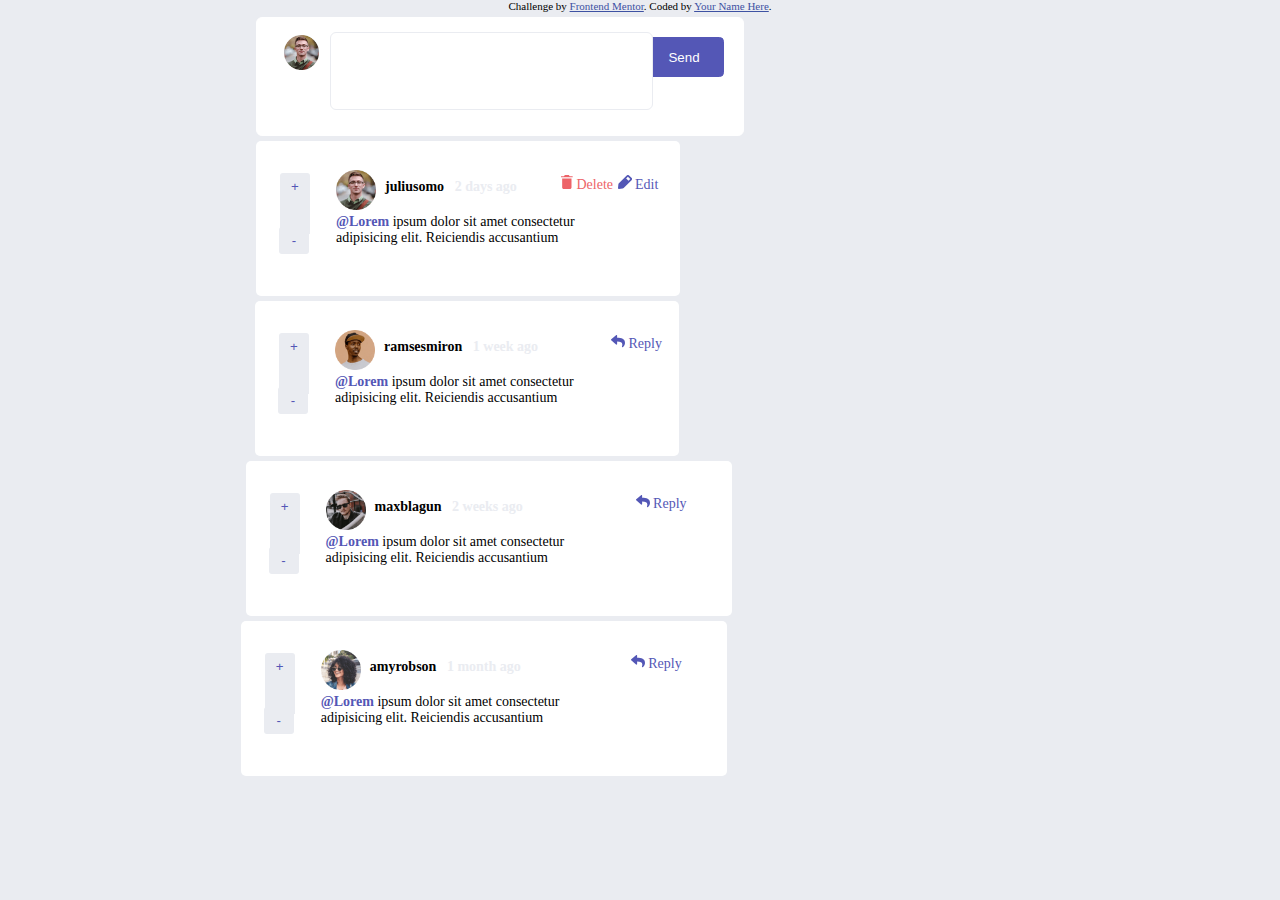
<file: interactive-comments-section-main/index.html>
<!DOCTYPE html>
<html lang="en">
<head>
  <meta charset="UTF-8">
  <meta name="viewport" content="width=device-width, initial-scale=1.0"> <!-- displays site properly based on user's device -->

  <link rel="icon" type="image/png" sizes="32x32" href="./images/favicon-32x32.png">
  <link rel="font" href="[Rubik](https://fonts.google.com/specimen/Rubik)">
  
  <title>Frontend Mentor | Interactive comments section</title>
  <link rel="stylesheet" href="style.css">
  <!-- Feel free to remove these styles or customise in your own stylesheet 👍 -->
  <style>
    .attribution { font-size: 11px; text-align: center; }
    .attribution a { color: hsl(228, 45%, 44%); }
  </style>
</head>
<body>

  <!-- Pull dynamic content from the data.json file -->
  
  <div class="attribution">
    Challenge by <a href="https://www.frontendmentor.io?ref=challenge" target="_blank">Frontend Mentor</a>. 
    Coded by <a href="#">Your Name Here</a>.
  </div>
  <section id="firstsection">
  <div class="container2">
    <img src="./images/avatars/image-juliusomo.png" alt="" id="profileS">
    <div class="comment">
      <!-- <input type="text" placeholder="Add a comment........" id="textspc"  vertical-align= "text-top"> -->
      <textarea name="commentbox" class ="textspc" cols="30" rows="10"></textarea>
      <button id="sendbtn" onclick="updateText()">Send</button>
    </div>
  </div>
</section>
  <div class="container">
    <div class="reply2">
      <button class="plusbtn">+</button>
      <input type="number" class="count" name="quantity" value="">
      <button class="minusbtn">-</button>
      <div class="replybox" id="editbox" >
        <img src="./images/avatars/image-juliusomo.png" alt="" id="profile">
        <p1 class="name"> <strong>juliusomo</strong>&nbsp;&nbsp;    <strong id="time">2 days ago</strong></p1>
      <p class="ptags"> <strong style="color: hsl(238, 40%, 52%);">@Lorem</strong> ipsum dolor sit amet consectetur 
        adipisicing elit. Reiciendis accusantium</p>
        <a href="#" id="delbtn" onclick="document.getElementById('id01').style.display = 'block'"><img src="./images/icon-delete.svg" alt="">&nbsp;Delete</a>
        <a href="#" id="editbtn" onclick="editfx(this)"><img src="./images/icon-edit.svg" alt="">&nbsp;Edit</a>
      </div>
    </div>
    <section id="secondsection">
    <div class="container">
      <div class="reply3">
        <button class="plusbtn">+</button>
        <input type="number" class="count" name="quantity" value="">
        <button class="minusbtn">-</button>
        <div class="replybox" >
          <img src="./images/avatars/image-ramsesmiron.png" alt="" id="profile">
          <p1 class="name"> <strong>ramsesmiron</strong>&nbsp;&nbsp;    <strong id="time">1 week ago</strong></p1>
        <p class="ptags"> <strong style="color: hsl(238, 40%, 52%);">@Lorem</strong> ipsum dolor sit amet consectetur 
          adipisicing elit. Reiciendis accusantium</p>
          <a href="#" id="replybtn2" onclick="replyfx()"><img src="./images/icon-reply.svg" alt="">&nbsp;Reply</a>
        </div>
      </div>
    </section>
      <div class="container2">
        <div class="reply4">
          <button class="plusbtn">+</button>
          <input type="number" class="count" name="quantity" value="">
          <button class="minusbtn">-</button>
          <div class="replybox" >
            <img src="./images/avatars/image-maxblagun.png" alt="" id="profile">
            <p1 class="name"> <strong>maxblagun</strong>&nbsp;&nbsp; <strong id="time">2 weeks ago</strong></p1>
          <p class="ptags"> <strong style="color: hsl(238, 40%, 52%);">@Lorem</strong> ipsum dolor sit amet consectetur 
            adipisicing elit. Reiciendis accusantium</p>
            <a href="#" id="replybtn" onclick="replyfx()"><img src="./images/icon-reply.svg" alt="">&nbsp;Reply</a>
          </div>
        </div>
  <div class="container2">
  <div class="reply">
    <button class="plusbtn">+</button>
    <input type="number" class="count" name="quantity" value="">
    <button class="minusbtn">-</button>
    <div class="replybox" >
      <img src="./images/avatars/image-amyrobson.png" alt="" id="profile">
      <p1 class="name"> <strong>amyrobson</strong>&nbsp;&nbsp; <strong id="time">1 month ago</strong></p1>
    <p class="ptags"> <strong style="color: hsl(238, 40%, 52%);">@Lorem</strong> ipsum dolor sit amet consectetur 
      adipisicing elit. Reiciendis accusantium</p>
      <a href="#" id="replybtn" onclick="replyfx()"><img src="./images/icon-reply.svg" alt="">&nbsp;Reply</a>
    </div>
  </div>
  </div>
  <div id="id01" class="modal">
    <!-- <span class="close" title="close">&times;</span> -->
    <form class="modal-content">
      <div class="containerm">
          <h1 class="txt1" id="h11">Delete comment</h1>
          <p class="txt1" id="p11">Are you sure you want to delete this comment? 
              This will remove the content and can't be undone</p>
              <div class="clearfix">
                  <button type="button" class="cancelbtn" onclick="document.getElementById('id01').style.display = 'none'">NO, CANCEL</button>
                  <button type="button" class="deletebtn" onclick="delfx()">YES, DELETE</button>
              </div>
      </div>
  </form>
  </div>
  <script src="comment.js"></script>
</body>
</html>
</file>
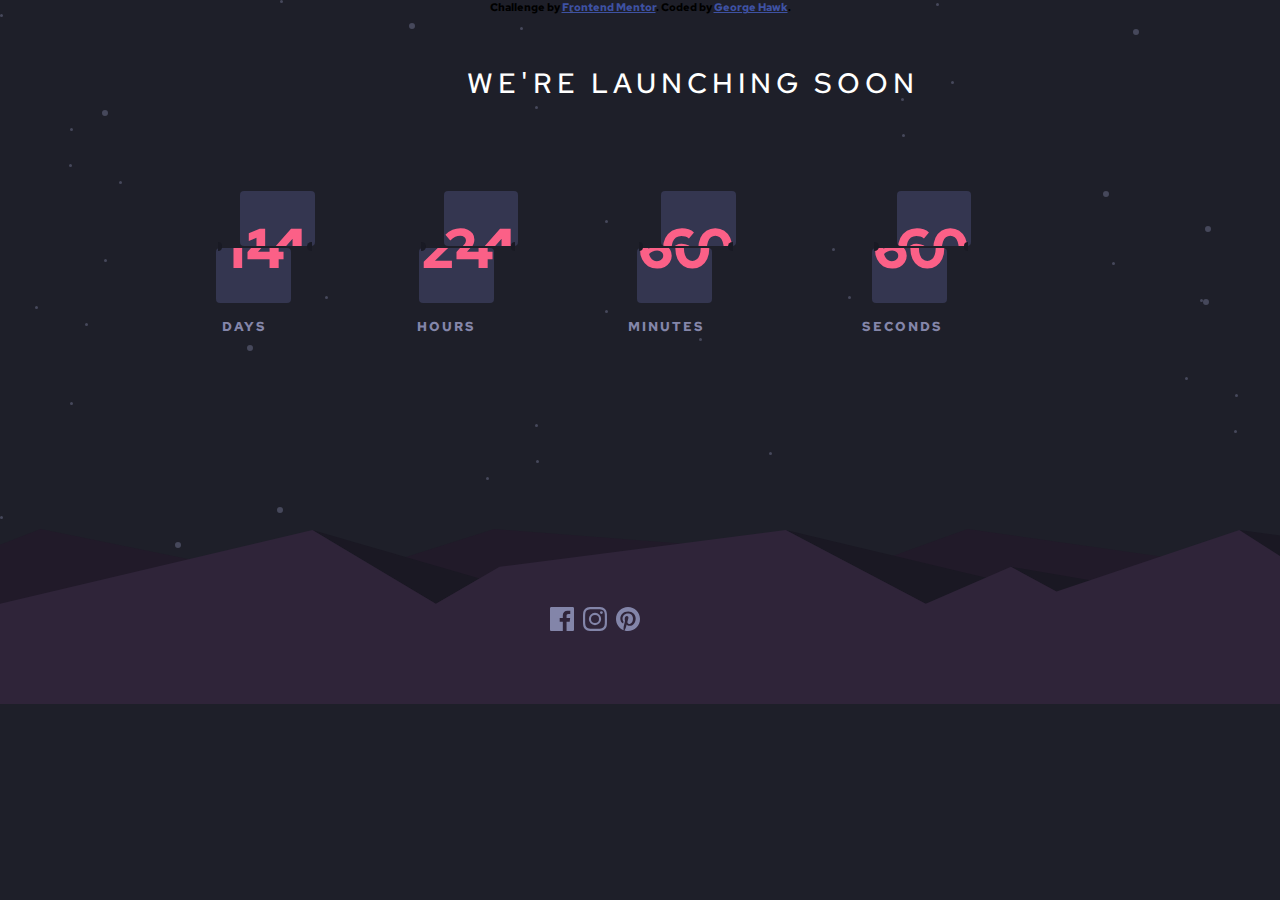
<file: launch-countdown-timer-main/index.html>
<!DOCTYPE html>
<html lang="en">
<head>
  <meta charset="UTF-8">
  <meta name="viewport" content="width=device-width, initial-scale=1.0"> <!-- displays site properly based on user's device -->

  <link rel="icon" type="image/png" sizes="32x32" href="./images/favicon-32x32.png">
  <link rel="stylesheet" href="./style.css">
  <link href="https://fonts.googleapis.com/css2?family=Red+Hat+Text:wght@400;500;700&display=swap" rel="stylesheet">
  <link rel="stylesheet" href="./Red_Hat_Text/static/RedHatText-Bold.ttf">
  <title>Frontend Mentor | Launch countdown timer</title>

  <!-- Feel free to remove these styles or customise in your own stylesheet 👍 -->
  <style>
    .attribution { font-size: 11px; text-align: center; }
    .attribution a { color: hsl(228, 45%, 44%); }
  </style>
</head>
<body onload="timer()" id="body">
  <!-- <iframe id="myFrame" src="../launch-countdown-timer-main/index.html"></iframe> -->
  <div class="attribution">
    Challenge by <a href="https://www.frontendmentor.io?ref=challenge" target="_blank">Frontend Mentor</a>. 
    Coded by <a href="#">George Hawk</a>.
  </div>
  <header> WE'RE LAUNCHING SOON </header>
   <div class="container">
     <div class="ctndwn" ><p class="top" id="daysqr">14</p></div>
     <div class="left_semicircle"></div>
     <div class="right_semicircle"></div>
     <div class="cctndwn" id="1daysqr">
       <p class="btm" id="bdaysqr" onchange="flip()">14</p>
     </div>
    <span id="dayys">DAYS</span> 
    <div class="ctndwn">
      <p class="top" id="hrsqr">24</p>
    </div>
    <div class="left_semicircle"></div>
     <div class="right_semicircle"></div>
    <div class="cctndwn" id="1hrsqr">
      <p class="btm" id="bhrsqr" onchange="flip()">24</p>
    </div>
    <span id="hrrs">HOURS</span>
    <div class="ctndwn" >
      <p class="top" id="minsqr">60</p>
    </div>
    <div class="left_semicircle"></div>
     <div class="right_semicircle"></div>
    <div class="cctndwn" id="1minsqr">
      <p class="btm" id="bminsqr" onchange="flip()">60</p>
    </div>
    <span id="minns">MINUTES</span>
    <div class="ctndwn">
      <p class="top" id="secsqr">60</p>
    </div>
    <div class="left_semicircle"></div>
     <div class="right_semicircle"></div>
    <div class="cctndwn" id="1secsqr">
      <p class="btm" id="bsecsqr" onchange="flip()">60</p>
    </div>
    <span id="seccs">SECONDS</span>
    
   </div>
  <div class="halfimg" >
    <img src="./images/pattern-hills.svg" alt="" id="bckgrnd">
    <div id="footer">
      <a href=""><img class="links" src="./images/icon-facebook.svg" alt=""></a>
      &nbsp; &nbsp;
    <a href=""><img class="links" src="./images/icon-instagram.svg" alt=""></a>
    &nbsp; &nbsp;
    <a href=""><img class="links" src="./images/icon-pinterest.svg" alt=""></a>
    </div>
  </div>
  <script>  
  // $(document).ready(function(){
  //       timer();
  // }); 
  document.getElementById("body").onload = function() {timer()};
  const byy = document.getElementById("body")
  const secs = document.querySelector("#secsqr")
  const bsecs = document.querySelector("#bsecsqr")
 
  const mins = document.querySelector("#minsqr")
  const bmins = document.querySelector("#bminsqr")
  
  const hrs = document.querySelector("#hrsqr")
  const bhrs = document.querySelector("#bhrsqr")
  
  const days = document.querySelector("#daysqr")
  const bdays = document.querySelector("#bdaysqr")
  // const top = document.querySelector("ctndwn")
  const btm = document.querySelector("cctndwn")
  
  byy.onload = setInterval(function timer(){
    // alert('ok');
  if(secs.innerHTML < 1 && bsecs.innerHTML < 1){
    secs.innerHTML = 59
    bsecs.innerHTML = 59
  }
  else{
    let x = secs.innerHTML, bx = bsecs.innerHTML
    secs.innerHTML = x - 01, bsecs.innerHTML = bx - 01
  }
  let x = secs.innerHTML
  let bx = bsecs.innerHTML
    if(x == 59 && bx == 59){
    let y = mins.innerHTML, by = bmins.innerHTML
    mins.innerHTML = y - 01, bmins.innerHTML = by - 01
  }else if(y < 1 && by < 1){
    mins.innerHTML = 59, bmins.innerHTML = 59
  }
  let y = mins.innerHTML
  let by = bmins.innerHTML
  if ( y == 59 && by == 59){
    let z = hrs.innerHTML, bz = bhrs.innerHTML
    hrs.innerHTML = z - 01, bhrs.innerHTML = bz - 01
  }
  let z = hrs.innerHTML
  let bz = bhrs.innerHTML
 if(z < 1 && bz < 1){
    hrs.innerHTML = 23, bhrs.innerHTML = 23
    let a = days.innerHTML, ba = bdays.innerHTML
    days.innerHTML = a - 1, bdays.innerHTML = ba - 1
  }
  // let x = secs.innerHTML
  // let bx = bsecs.innerHTML
  if(x < 10 || bx < 10 ){
    secs.innerHTML = "0" + x 
    bsecs.innerHTML = "0" + bx
  }
  // for(;y < 10; ){
  //   mins.innerHTML = "0" + y
  //   bmins.innerHTML = "0" + by
  // }
  // for(;x < 10; ){
  //   secs.innerHTML = "0" + x
  //   bsecs.innerHTML = "0" + bx
  // }
  }, 1000);
  

  btm.onchange =  function flip(){
    btm.style.transform = "rotateX(-150deg)"
    btm.style.transition = "transform 1s"
  }
  o
  // || y < 10 || by < 10 || z < 10 || bz < 10 || a < 10 || ba < 10
  // mins.innerHTML = "0" + y
  //   bmins.innerHTML = "0" + by
  // window.onload = timer;
  // flip.onchange = function hover(){
  //   let flip = document.querySelector("ctndwn")
  //   let flip ="rotateX(-150deg);"
  // }
  </script>
</body>
</html>
</file>
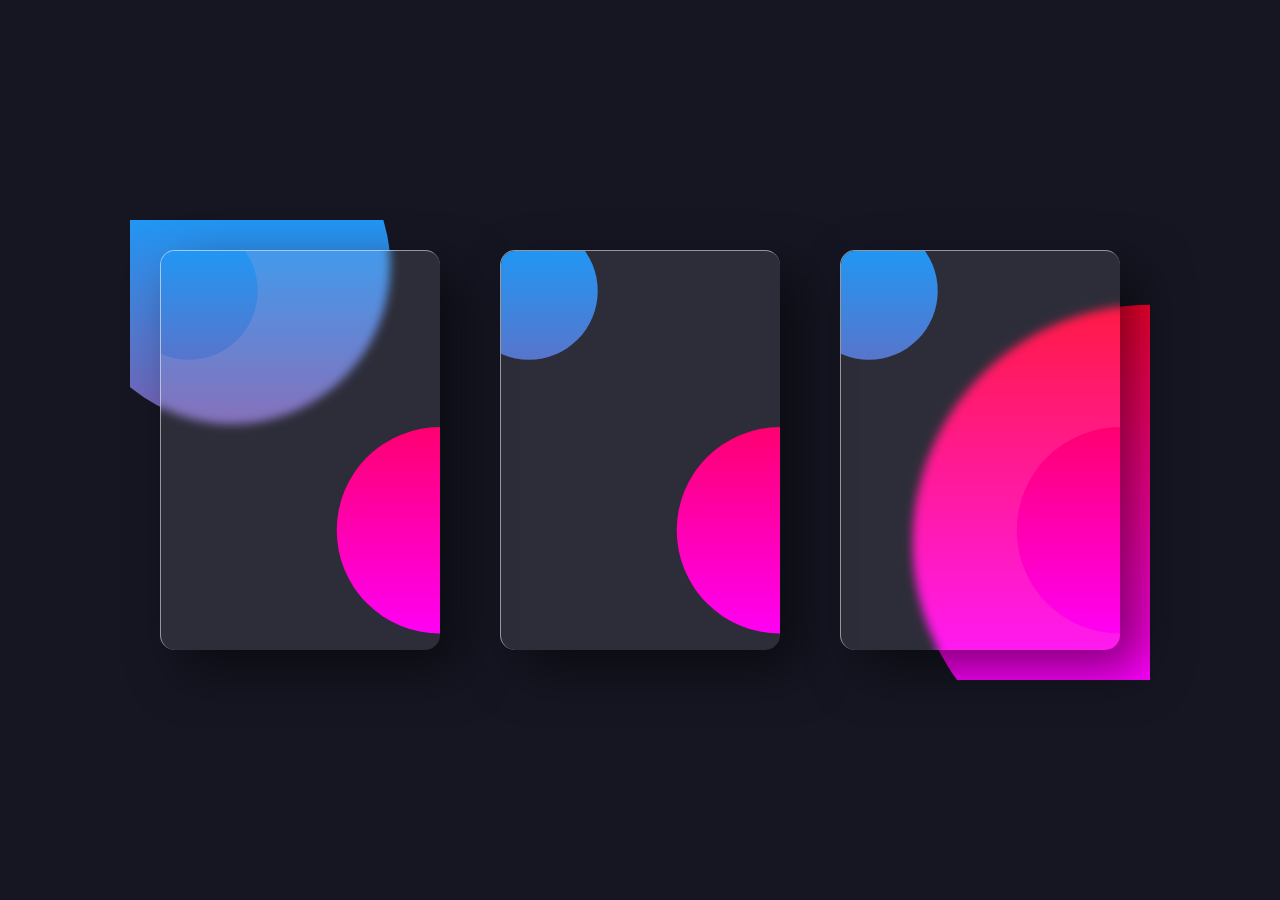
<file: glass design/glassmorphism.html>
<!DOCTYPE html>
<html lang="en">
<head>
    <meta charset="UTF-8">
    <meta name="viewport" content="width=device-width, initial-scale=1.0">
    <meta http-equiv="X-UA-Compatible" content="ie=edge">
    <title>Glass Design</title>
    <link rel="stylesheet" href="style.css">
</head>
<body>
    <div class="container" style="z-index: 1;">
        <div class="card">
            <div class="content">
                <h2>01</h2>
                <h3>Card One</h3>
                <p>Lorem ipsum dolor sit amet consectetur adipisicing elit. Minima pariatur non quae unde distinctio, quos commodi sapiente inventore suscipit laborum
                     ullam doloremque itaque, illo delectus fugit praesentium adipisci consequatur eos.</p>
                     <a href="#">Read More</a>
            </div>
        </div>
        <div class="card">
            <div class="content">
                <h2>02</h2>
                <h3>Card Two</h3>
                <p>Lorem ipsum dolor sit amet consectetur adipisicing elit. Minima pariatur non quae unde distinctio, quos commodi sapiente inventore suscipit laborum
                     ullam doloremque itaque, illo delectus fugit praesentium adipisci consequatur eos.</p>
                     <a href="#">Read More</a>
            </div>
        </div>
        <div class="card">
            <div class="content">
                <h2>03</h2>
                <h3>Card Three</h3>
                <p>Lorem ipsum dolor sit amet consectetur adipisicing elit. Minima pariatur non quae unde distinctio, quos commodi sapiente inventore suscipit laborum
                     ullam doloremque itaque, illo delectus fugit praesentium adipisci consequatur eos.</p>
                     <a href="#">Read More</a>
            </div>
        </div>

    </div>
    
</body>
</html>
</file>
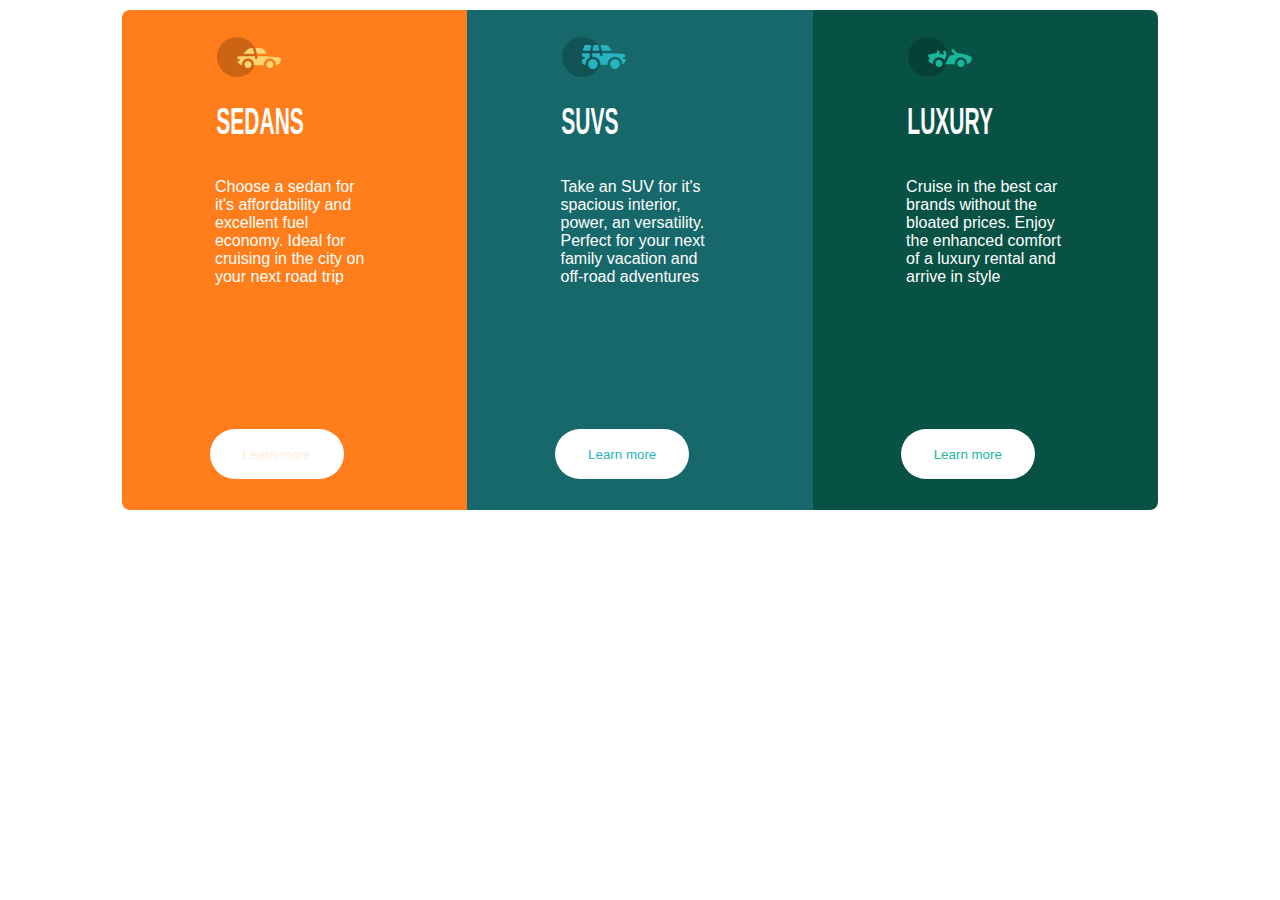
<file: Layout task/flex.html>
<!DOCTYPE html>
<html lang="en">
  <head>
    <meta charset="UTF-8" />
    <meta http-equiv="X-UA-Compatible" content="IE=edge" />
    <meta name="viewport" content="width=device-width, initial-scale=1.0" />
    <link rel="stylesheet" href="flex.css" />
    <link rel="stylesheet" href="./fonts/static/KumbhSans-Light.ttf">
    <title>Document</title>
  </head>
  <body>
    <main>
      <div class="sdn">
        <img src="./images/icon-sedans.svg" alt="" />
        <h2>SEDANS</h2>
        <p>
          Choose a sedan for it's affordability and excellent fuel economy.
          Ideal for cruising in the city on your next road trip
        </p>
        <button class="sdnb">Learn more</button>
      </div>
      <div class="sv">
        <img src="./images/icon-suvs.svg" alt="" />
        <h2>SUVS</h2>
        <p>
          Take an SUV for it's spacious interior, power, an versatility. 
          Perfect for your next family vacation and off-road adventures
        </p>
        <button class="svb">Learn more</button>
      </div>
      <div class="lux">
        <img src="./images/icon-luxury.svg" alt="" />
        <h2>LUXURY</h2>
        <p>
        Cruise in the best car brands without the bloated prices.
        Enjoy the enhanced comfort of a luxury rental and arrive in style
        </p>
        <button class="luxb">Learn more</button>
      </div>
    </main>
  </body>
</html>
</file>
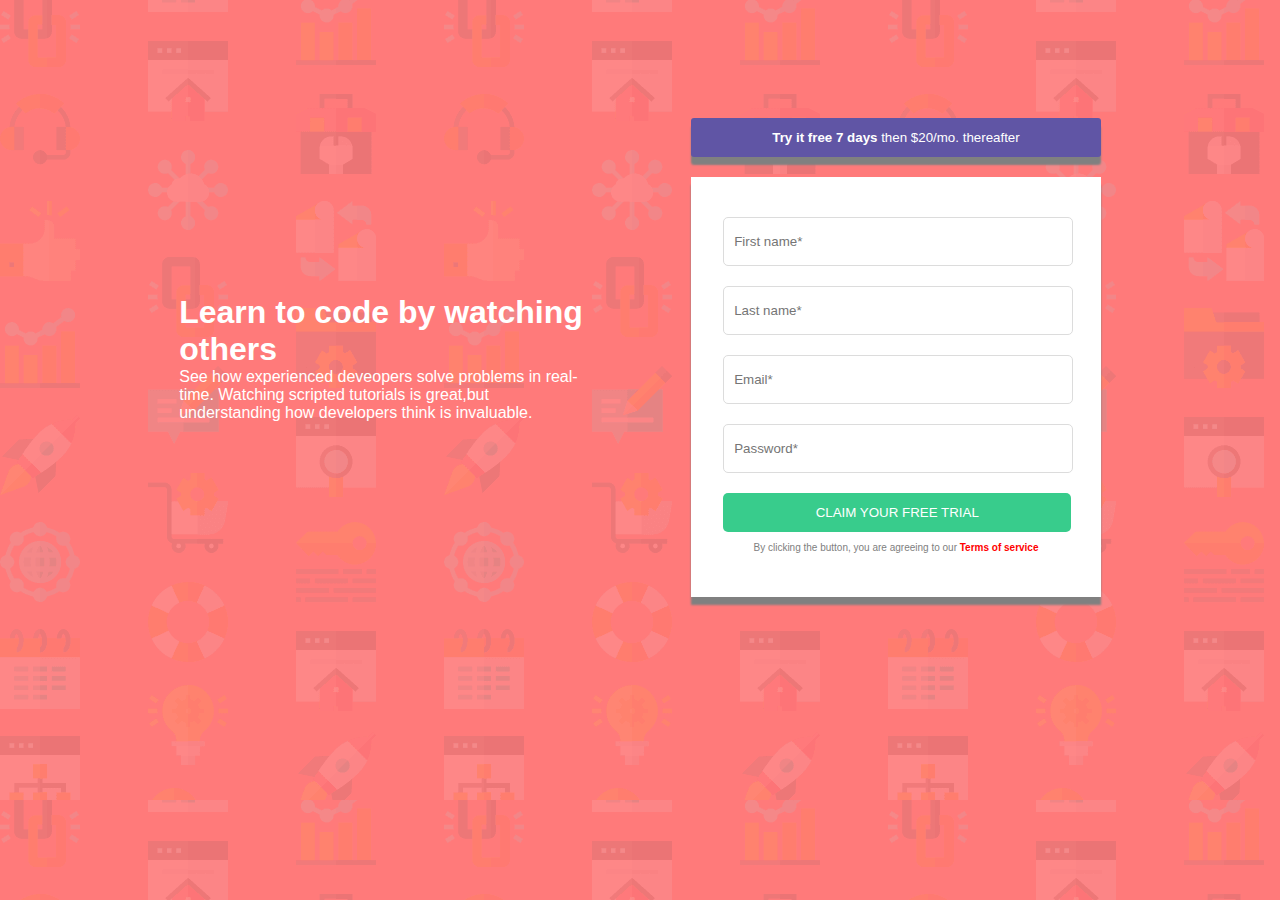
<file: Registration-form/reg.html>
<!DOCTYPE html>
<html lang="en">
<head>
    <meta charset="UTF-8">
    <meta http-equiv="X-UA-Compatible" content="IE=edge">
    <meta name="viewport" content="width=device-width, initial-scale=1.0">
    <link rel="stylesheet" href="reg.css">
    <link rel="stylesheet" href="./fonts/Poppins-Bold.ttf">
    <title>Document</title>
</head>
<body>
    <main>
        <div class="cont1">
            <h1>Learn to code by watching others</h1>
            <p class="p1">See how experienced deveopers solve problems in real-time.
                Watching scripted tutorials is great,but understanding 
                how developers think is invaluable.
            </p>
        </div>
        <div class="cont2">
           <button><strong>Try it free 7 days</strong> then $20/mo. thereafter</button>
           <form action="">
               <input type="text" name="First name" id="firstname" placeholder="First name*" required>
               <input type="text" name="Last name" id="lastname" placeholder="Last name*" required>
               <input type="email" name="First name" id="email" placeholder="Email*" required>
               <input type="password" name="psw" id="psw" placeholder="Password*" required>
               <input type="button" id="done" value="CLAIM YOUR FREE TRIAL">
               <p class="p2">By clicking the button, you are agreeing to our <strong style="color: red;">Terms of service</strong></p>
           </form>
           <!-- <p>By clicking the button, you are agreeing to our <strong>Terms of service</strong></p> -->
        </div>
    </main>
</body>
</html>
</file>
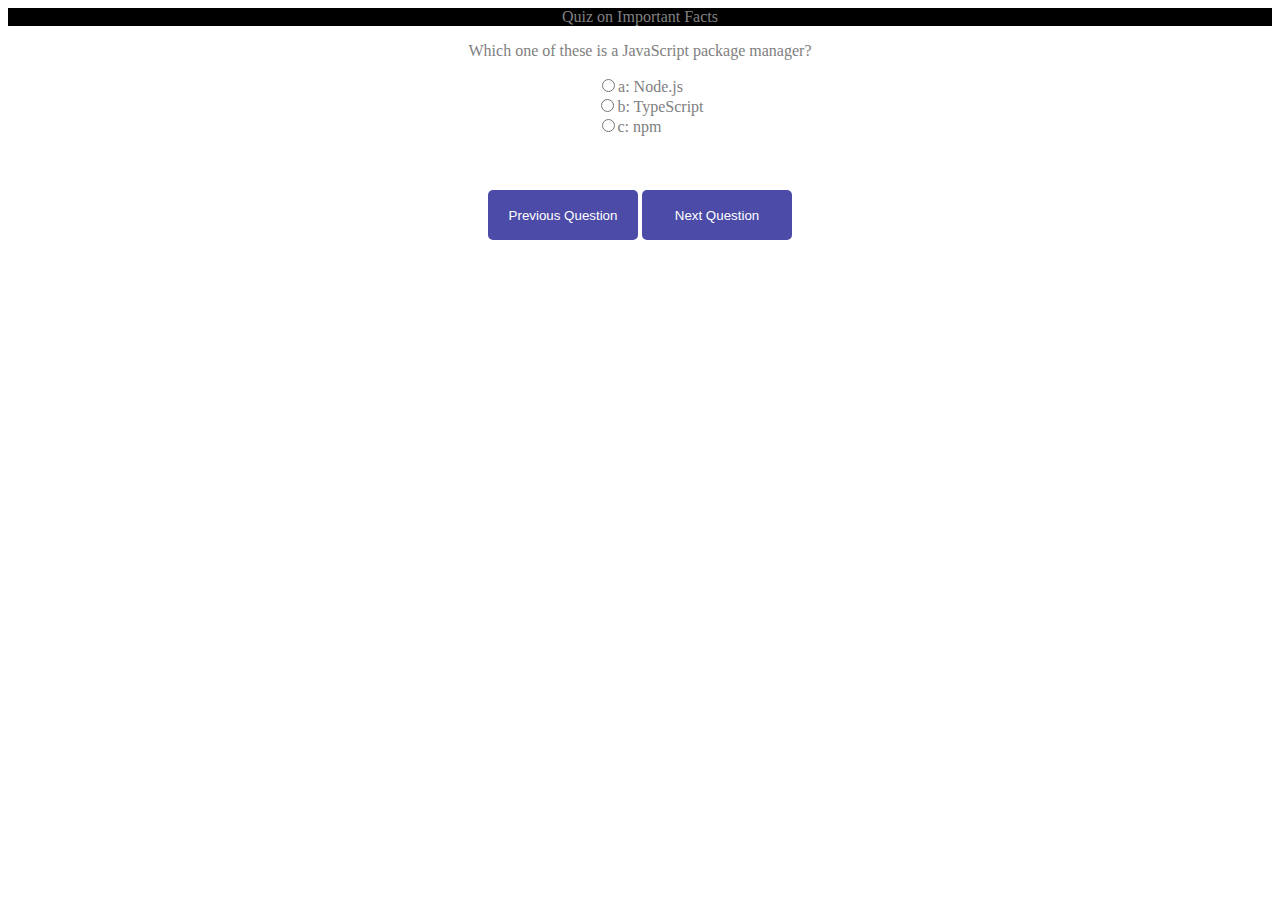
<file: School site/design.html>
<!DOCTYPE html>
<html lang="en">
<head>
    <meta charset="UTF-8">
    <meta http-equiv="X-UA-Compatible" content="IE=edge">
    <meta name="viewport" content="width=device-width, initial-scale=1.0">
    <title>Document</title>
    <link rel="stylesheet" href="./design.css">
</head>
<body>
    <div class="container">
        <header>Quiz on Important Facts</header>
        <p>Which one of these is a JavaScript package manager?</p>
       <div class="opt">
        <span id="a"><input type="radio" name="" id="">a: Node.js </span>
        <span id="b"><input type="radio" name="" id="">b: TypeScript </span>
        <span id="c"><input type="radio" name="" id="">c: npm </span>
       </div>
       <br>
       <br>
       <br>
        <button id="prev">Previous Question</button>
        <button id="nex">Next Question</button>
    </div>
</body>
</html>
</file>
<file: interactive-comments-section-main/style.css>
*
{
    margin: 0;
    padding: 0;
    /* max-width: 1440px; */
}
body
{
    background-color: hsl(223, 19%, 93%);
    font-weight: 400, 500, 700;
    font-size: 14px;
}
.container
{
    margin: auto;
    width: 60%;
    padding-top: 5px;
}
.container2
{
    margin: auto;
    width: 60%;
    padding-top: 5px;
}
.comment
{
    border: 1px solid white;
    border-radius: 6px;
    background-color: white;
    width: 486px;
    height: 117px;

}
.textspc
{
    width: 321px;
    height: 76px;
    border: 1px solid hsl(223, 19%, 93%);
    border-radius: 6px;
    box-shadow: none;
    position: absolute;
    left: 330px;
    top: 32px;
    text-justify: auto;
    resize: none;
}
.textspc1
{
    width: 258px;
    height: 96px;
    border: 1px solid hsl(223, 19%, 93%);
    border-radius: 6px;
    box-shadow: none;
    position: absolute;
    left: 327px;
    bottom: -214px;
    text-justify: auto;
    resize: none;
}
input
{
   height: 0;
}
#textspc ::placeholder
{
    vertical-align: text-top;
}
#sendbtn
{
    background-color: hsl(238, 40%, 52%);
    border-radius: 4.5px;
    border: 1px solid hsl(238, 40%, 52%);
    height: 40px;
    width: 80px;
    color: white;
    float: right;
    margin-right: 19px;
    margin-top: 19px;
}
.reply
{
    background-color: white;
    width: 486px;
    height: 155px;
    border-radius: 5px;
    position: relative;
    right: 261px;
    
}
.reply2
{
    background-color: white;
    width: 424px;
    height: 155px;
    border-radius: 5px;
    
}
.reply2i
{
    background-color: white;
    width: 424px;
    height: 141px;
    border-radius: 5px;
    
}
.reply3
{
    background-color: white;
    width: 424px;
    height: 155px;
    border-radius: 5px;
    position: relative;
    right: 1px;
    
}
#secondsection
{
    width: 0px;
}
.reply4
{
    background-color: white;
    width: 486px;
    height: 155px;
    border-radius: 5px;
    position: relative;
    right: 164px;
    
}
.replybox
{
    width: 300px;
    height: 100px;
    margin-top: 10px;
    margin-left: 80px;
    position: relative;
    top: -21px;
    
}
.plusbtn
{
   width: 30px;
   height: 27px;
   background-color: hsl(223, 19%, 93%);
   border-radius: 3px;
   border: none;
   color: hsl(238, 40%, 52%);
   position: relative;
    top: 25px;
    left: 24px;
}
.count
{
  width: 30px;
  height: 40px;
  border: none;
  color: hsl(238, 40%, 52%);
  background-color: hsl(223, 19%, 93%);
  position: relative;
  top: 53px;
  left: -9.5px;

}
input[type=number]::-webkit-inner-spin-button,
input[type=number]::-webkit-outer-spin-button{
    -webkit-appearance: none;
    margin: 0;
}
.minusbtn
{
    width: 30px;
    height: 27px;
    background-color: hsl(223, 19%, 93%);
    border-radius: 3px;
    box-shadow: none;
    border: none;
    color: hsl(238, 40%, 52%);
    position: relative;
    top: 79px;
    left: -44px;
}
#profile
{
    height: 40px;
}
#profileS
{
    height: 35px;
    position: absolute;
    top: 35px;
    left: 284px;
}
.ptags
{
    text-align: left
}
#replybtn
{
    text-decoration: none;
    position: relative;
    bottom: 71px;
    left: 310px;
    color: hsl(238, 40%, 52%);
}
#replybtn2
{
    text-decoration: none;
    position: relative;
    bottom: 71px;
    left: 276px;
    color: hsl(238, 40%, 52%);
}
#editbtn
{
    text-decoration: none;
    position: relative;
    bottom: 71px;
    left: 226px;
    color: hsl(238, 40%, 52%);;
}
#delbtn
{
    text-decoration: none;
    position: relative;
    bottom: 71px;
    left: 225px;
    color: hsl(358, 79%, 66%);
}
.name
{
    position: absolute;
    top: 9px;
    left: 49px
}
#time
{
    color: hsl(223, 19%, 93%);
}
.txt1
{
    line-height: 21px;
    word-spacing: 1px;
}
#h11
{
   position: relative;
   top: -12px;
}
#p11
{
    position: relative;
    top: 13px;
}
.cancelbtn, .deletebtn
{
    width: 50%;
    border-radius: 7px;
    border: none;
    color: white;
}
.cancelbtn
{
    background-color: gray;
    height: 37px;
    position: relative;
    left: -5px;
    top: 36px;
    
}
.deletebtn
{
    background-color: hsl(358, 79%, 66%);
    height: 37px;
    position: relative;
    left: 131px;
    top: -1px;
}
.containerm
{
    padding: 34px;
    text-align: left;
    height: 148px;
}
.modal
{
 display: none;
 position: fixed;
 z-index: 1;
 left: 0;
 top: 0;
 width: 100%;
 height: 100%;
 overflow: auto;
 background-color: #474e5d;
 background: rgba(0, 0, 0, 0.6);
 padding-top: 50px;
}
.modal-content
{
  background-color: #fefefe;
  margin: 5% auto 15% auto;
  border: 1px solid #888;
  width: 24%;
  border-radius: 9px;
}
hr
{
    border: 1px solid #f1f1f1;
    margin-bottom: 25px;
}
.close
{
    position: absolute;
    right: 35px;
    top: 15px;
    font-size: 40px;
    font-weight: bold;
    color: #f1f1f1;
}

.close:hover, .close:focus
{
    color: #f44336;
    cursor: pointer;
}
.clearfix::after
{
  content: "";
  clear: both;
  display: table;
  position: relative;
  top: 2px;
}
@media screen and (max-width: 300px)
{
    .cancelbtn, .deletebtn 
    {
        width: 100%;
    }
}
</file>
<file: launch-countdown-timer-main/style.css>
*
{
    margin: 0;
    padding: 0;
}
body
{
    background-image: url(./images/bg-stars.svg);
    background-color: hsl(235, 16%, 14%);
    background-repeat: no-repeat;
    font-family: 'Red Hat Text', sans-serif;
    font-weight: 700;
}
.halfimg
{
    width: 100%;
    left: 0px;
    position: fixed;
    top: 529px;
}
#bckgrnd
{
    width: 100%;
}
header
{
    color: hsl(0, 0%, 100%);
    font-size: 28px;
    font-weight: 500;
    letter-spacing: 5px;
    position: relative;
    top: 50px;
    left: 467px;
}
.container
{
    margin: auto;
    width: 70%;
    display: flex;
    flex-direction: row;
}
.ctndwn
{
    height: 55px;
    width: 236px;
    border-radius: 4px; 
    background-color: hsl(236, 21%, 26%);
    text-align: center;
    font-size: 56px;
    overflow: hidden;
    color: hsl(345, 95%, 68%);
    position: relative;
    top: 139px;
    left: 48px;
}
.top
{
    position: relative;
    bottom: -20px;
}
.btm
{
    position: relative;
    top: -37px;
    left: 1px;
}

.cctndwn
{
    height: 55px;
    width: 236px;
    border-radius: 4px;
    background-color: hsl(236, 21%, 26%);
    text-align: center;
    font-size: 56px;
    overflow: hidden;
    color: hsl(345, 95%, 68%);
    position: relative;
    top: 196px;
    right: 60px;
}
.left_semicircle
{
    background-color: hsl(234, 17%, 12%);
    height: 9px;
    width: 15px;
    border-top-right-radius: 9px;
    border-bottom-right-radius: 9px;
    position: relative;
    top: 190px;
    right: 49px;
    z-index: 1;
}
.right_semicircle
{
    background-color: hsl(234, 17%, 12%);
    height: 9px;
    width: 15px;
    border-top-left-radius: 9px;
    border-bottom-left-radius: 9px;
    position: relative;
    top: 190px;
    left: 36px;
    z-index: 1;
}
#dayys
{
    position: relative;
    top: 266px;
    right: 129px;
}
#hrrs
{
    position: relative;
    top: 266px;
    right: 137px;
}
#minns
{
    position: relative;
    top: 266px;
    right: 144px;
}
#seccs
{
    position: relative;
    top: 266px;
    right: 145px;
}
span
{
    font-size: 13px;
    letter-spacing: 2px;
    color: hsl(237, 18%, 59%);
}
a{
    z-index: 1;
}
.icon:hover
{
    fill: hsl(345, 95%, 68%);
}
#footer
{
    margin: auto;
    width: 40%;
    margin-top: -8%;
    display: flex;
    flex-direction: row;
    margin-right: 17%;
}
/* .ctndwn:before {
    height: 0;
    width: 0;
    border-bottom: 2px solid;
    border-top: 2px solid;
    border-left: 71px solid;
    border-right: 82px solid;
    border-radius: 4px; 
    content: "";
    position: relative;
    bottom: -64px;
    color: hsl(236, 21%, 26%);
} */
#frstsqr::before
{
    height: 50px;
    width: 100px;
    background-color: hsl(236, 21%, 26%);
}
/* .ctndwn:hover
{
    transform: rotateX(-150deg);
    transition: transform 1s;
     backface-visibility: hidden; 
}*/
.links:hover
{
    position: relative;
    top: 10px;
}
.links:hover
{
    color: hsl(345, 95%, 68%);
}
</file>
<file: glass design/style.css>
*{
    margin: 0;
    padding: 0;
    box-sizing: border-box;
}
body{
    display: flex;
    justify-self: center;
    align-items: center;
    min-height: 100vh;
    background: #161623;
}
body ::before
{
    content: '';
    position: absolute;
    top: 0;
    left: 0;
    width: 100%;
    height: 100%;
    background: linear-gradient(#f00,#f0f);
    clip-path: circle(30% at right 70%);
    z-index: -1;
}
body ::after
{
    content: '';
    position: absolute;
    top: 0;
    left: 0;
    width: 100%;
    height: 100%;
    background: linear-gradient(#2196f3,#e91e63);
    clip-path: circle(20% at 10% 10%);
    z-index: -1;
}
.container
{
    position: relative;
    display: flex;
    justify-content: center;
    align-items: center;
    max-width: 1200px;
    flex-wrap: wrap;
}
.container .card
{
    position: relative;
    width: 280px;
    height: 400px;
    margin: 30px;
    box-shadow: 20px 20px 50px rgba(0, 0, 0, 0.5);
    border-radius: 15px;
    background: rgba(255, 255, 255, 0.1);
    overflow: hidden;
    display: flex;
    justify-content: center;
    align-items: center;
    border-top: 1px solid rgba(255, 255, 255, 0.5);
    border-left: 1px solid rgba(255, 255, 255, 0.5);
    backdrop-filter: blur(5px);
}
.container .card .content
{
    padding: 20px;
    text-align: center;
    transform: translateY(100px);
    opacity: 0;
    transition: 0.5s;
}
.container .card:hover .content
{
    transform: translateY(0px);
    opacity: 1;
}
.container .card .content h2
{
    position: absolute;
    top: -40px;
    right: 30px;
    font-size: 8em;
    color: rgba(255, 255, 255, 0.05);
    pointer-events: none;
}
.container .card .content h3
{
    font-size: 1.8em;
    color: #fff;
    z-index: 1;
}
.container .card .content p
{
    font-size: 1em;
    color: #fff;
    font-weight: 300;
}
.container .card .content a
{
    position: relative;
    display: inline-block;
    padding: 8px 20px;
    margin-top: 15px;
    background: #fff;
    color: #000;
    border-radius: 20px;
    text-decoration: none;
    font-weight: 500;
    box-shadow: 0.5px 15px rgba(0, 0, 0, 0.2);
}
</file>
<file: Layout task/flex.css>
*
{
    margin: 0;
    padding: 0;
    box-sizing: border-box;
}
body
{
    font-family: 'Kumbh Sans', sans-serif;
}
main
{
    display: flex;
    width: 90%;
    height: 500px;
    margin: auto;
    margin-top: 10px;
    align-content: center;
    justify-content: center;
    border-radius: 3px;
}
div
{
    width: 30%;
}
img
{
    margin-left: 95px;
    padding-top: 27px;
}
h2
{
    padding-bottom: 38px;
    padding-top: 25px;
    color: white;
    margin-left: 50px;
    font-size: 30px;
    transform: scale(0.7, 1.2);
}
p
{
    color: white;
    width: 46%;
    margin: auto;
}
button
{
    background-color: white;
    border: none;
    border-radius: 30px;
    height: 50px;
    width: 134px;
    margin-left: 88px;
    margin-top: 143px;
}
button:hover
{
    color: white;
}
.sdn
{
    background-color: hsl(26, 100%, 55%);
    border-top-left-radius: 8px;
    border-bottom-left-radius: 8px;
}
.sv
{
    background-color: #17686b;
}
.lux
{
    background-color: #085245;
    border-top-right-radius: 8px;
    border-bottom-right-radius: 8px;
}
.sdnb
{
    color: hsl(25, 100%, 94%);
}
.sdnb:hover
{
    background-color: hsl(26, 100%, 55%);
    border: 1px solid white;
}
.svb
{
    color: #26B5C0;
}
.svb:hover
{
    background-color: #17686b;
    border: 1px solid white;
}
.luxb
{
    color: #19B89D;
}
.luxb:hover
{
    background-color: #085245;
    border: 1px solid white;
}
</file>
<file: Registration-form/reg.css>
*
{
    margin: 0;
    padding: 0;
}
body
{
    background-color: hsl(0, 100%, 74%);
    background-image: url(./images/bg-intro-desktop.png);
    font-family: 'Poppins', sans-serif;
}
main
{
    width: 80%;
    margin: auto;
    margin-top: 118px;
    display: flex;
}
.cont1
{
    width: 40%;
    margin: auto;
    color: white;
    text-align: left;
}
.cont2
{
    width: 40%;
    margin: auto;
    color: white;
    display: flex;
    flex-direction: column;
}
button
{
    background-color: hsl(248, 32%, 49%);
    color: white;
    width: 100%;
    height: 39px;
    border: none;
    border-radius: 3px;
    margin-bottom: 20px;
    box-shadow: 0px 8px 2px grey;
}
form
{
    background-color: white;
    width: 100%;
    height: 420px;
    box-shadow: 0px 8px 2px grey;
}
input
{
    width: 80%;
    margin: auto;
    border: 1px solid gainsboro;
    border-radius: 5px;
    height: 27px;
    padding: 10px;
    margin: 10px 10px 10px 32px;
    font-family: 'Poppins', sans-serif;
    font-weight: 500;
}
#firstname
{
    margin-top: 40px;
}
#done
{
    background-color: hsl(154, 59%, 51%);
    color: white;
    width: 85%;
    height: 39px;
    border: none;
    border-radius: 5px;
}
.p2
{
    color: gray;
    width: 90%;
    font-size: 10px;
    margin: auto;
    text-align: center;
}



@media(max-width: 375px)
{
    main
{
    width: 90%;
    margin: auto;
    margin-top: 118px;
    display: flex;
    flex-direction: column;
    text-align: center;
    font-size: 13px;
}
h1
{
    padding: 60px 0px 30px 0px;
    text-align: center;
    font-size: 27px;
}
.p1
{
    padding: 0px 0px 60px 53px;
    text-align: center;
    font-size: 13px;
    width: 69%;
}
.cont1, .cont2 {
    width: 99%;
}
button {
    height: 57px;
}
input {
    padding: 10px;
    margin: 10px 10px 10px 12px;
}
#done
{
    height: 49px;
}
.p2
{
    width: 80%;
    margin: auto;
}

}
</file>
<file: School site/design.css>
.container{
    background-color: white;
    color: grey;
    text-align: center;
    height: 50%;
}
header{
    background-color: black;
    text-align: center;
}
.opt{
    display: flex;
    flex-direction: column;
}
#b
{
    position: relative;
    left: 10px;
}
#c
{
    position: relative;
    right: 11px;
}
button{
    background-color: rgb(76, 76, 168);
    color: white;
    border-radius: 5px;
    border: none;
    height: 50px;
    width: 150px;
}
button:hover{
    background-color: rgb(149, 149, 207);
    cursor: pointer;
}
</file>
